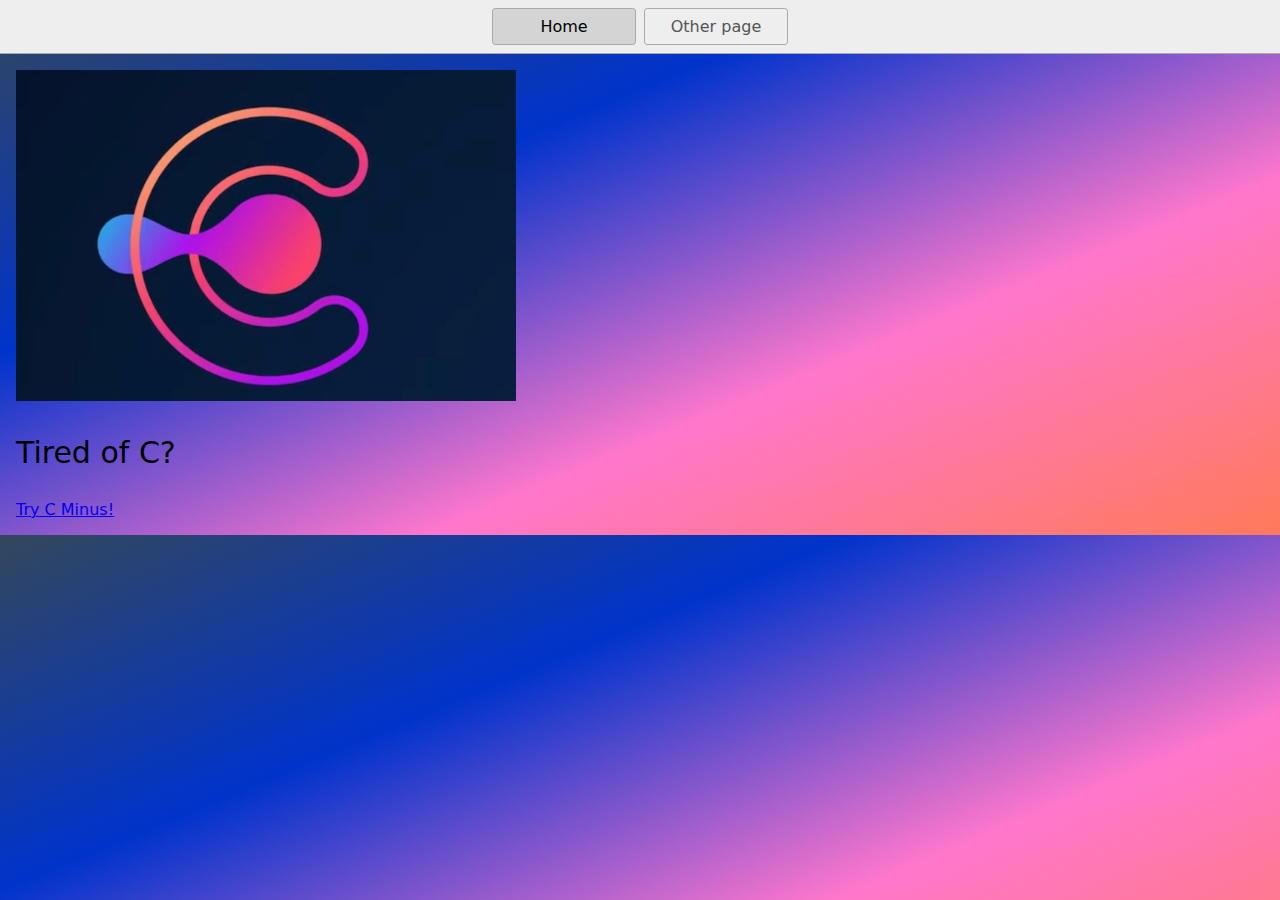
<file: index.html>
<!DOCTYPE html>
<html lang="en">
  <head>
    <title>Home</title>
    <meta charset="UTF-8" />
    <meta name="viewport" content="width=device-width" />
    <!--
      Need a visual blank slate?
      Remove all code in `styles.css`!
    -->
    <link rel="stylesheet" href="styles.css" />
    <script type="module" src="script.js"></script>
  </head>
  <body>
    <nav>
      <a href="/" aria-current="page">Home</a>
      <a href="/page2.html">Other page</a>
    </nav>
    <main>
      <img src="logo.jpg">
      <p>Tired of C?</p>
      <a href="https://github.com/Rayan25062011/C-">Try C Minus!</a>
    </main>
  </body>
</html>
</file>
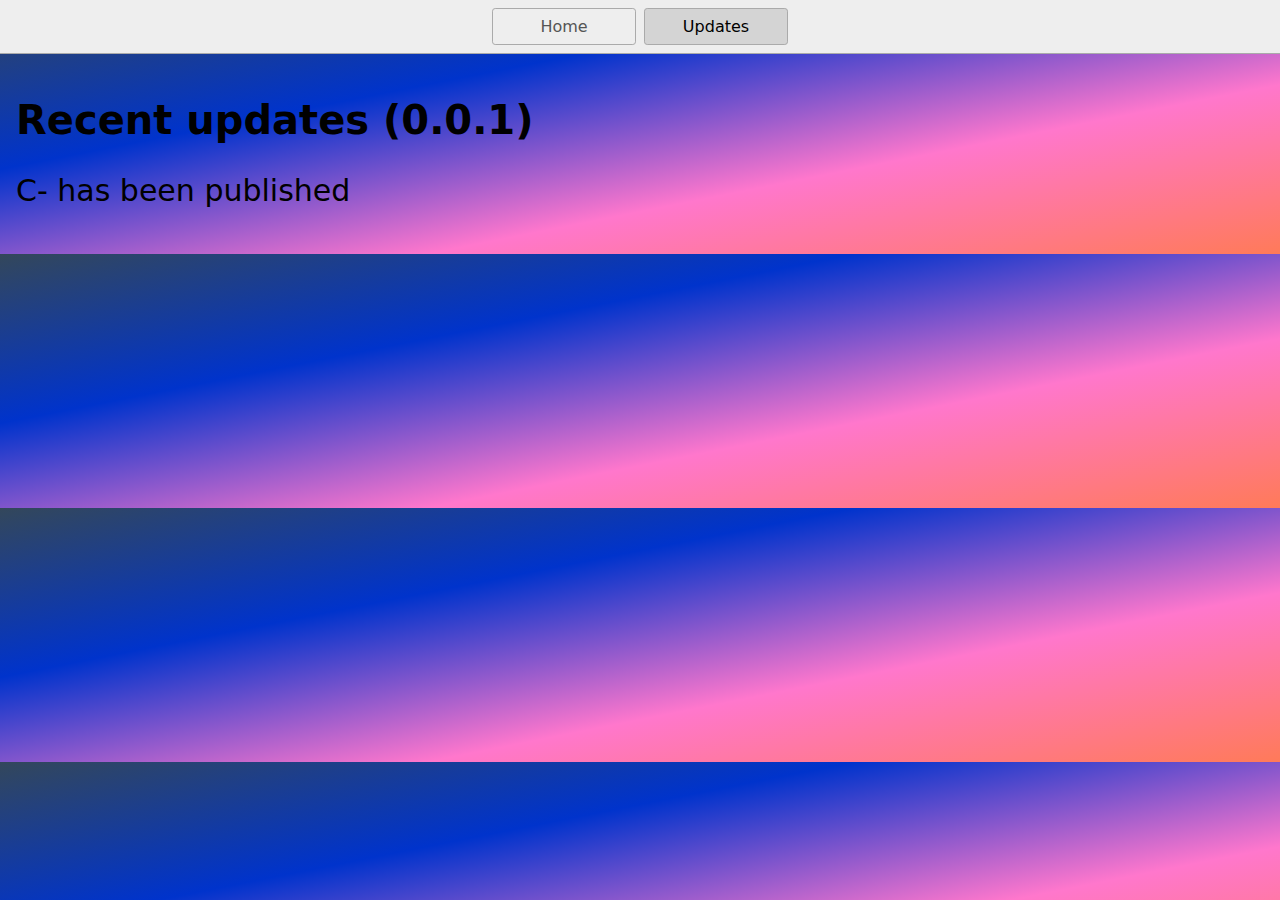
<file: page2.html>
<!DOCTYPE html>
<html lang="en">
  <head>
    <title>Other page</title>
    <meta charset="UTF-8" />
    <meta name="viewport" content="width=device-width" />
    <link rel="stylesheet" href="styles.css" />
    <script type="module" src="script.js"></script>
  </head>
  <body>
    <nav>
      <a href="/">Home</a>
      <a href="/page2.html" aria-current="page">Updates</a>
    </nav>
    <main>
      <h1>Recent updates
        (0.0.1)
      </h1>
      <p>C- has been published</p>
    </main>
  </body>
</html>
</file>
<file: styles.css>
* {
  box-sizing: border-box;
}

img {
  boreder-radius: 4px;
  width: 500px;
}

body {
  margin: 0;
  font-family: system-ui, sans-serif;
  color: black;
  background-image: linear-gradient(to bottom right, #33475b, #0033CC, #FF77CC, rgb(255, 122, 89));
}

nav {
  display: flex;
  flex-wrap: wrap;
  align-items: center;
  justify-content: center;
  padding: 0.5rem;
  gap: 0.5rem;
  border-bottom: solid 1px #aaa;
  background-color: #eee;
}

nav a {
  display: inline-block;
  min-width: 9rem;
  padding: 0.5rem;
  border-radius: 0.2rem;
  border: solid 1px #aaa;
  text-align: center;
  text-decoration: none;
  color: #555;
}

nav a[aria-current='page'] {
  color: #000;
  background-color: #d4d4d4;
}

main {
  padding: 1rem;
}

h1 {
  font-weight: bold;
  font-size: 40px;
}

p {
  font-size: 30px;
)
</file>
